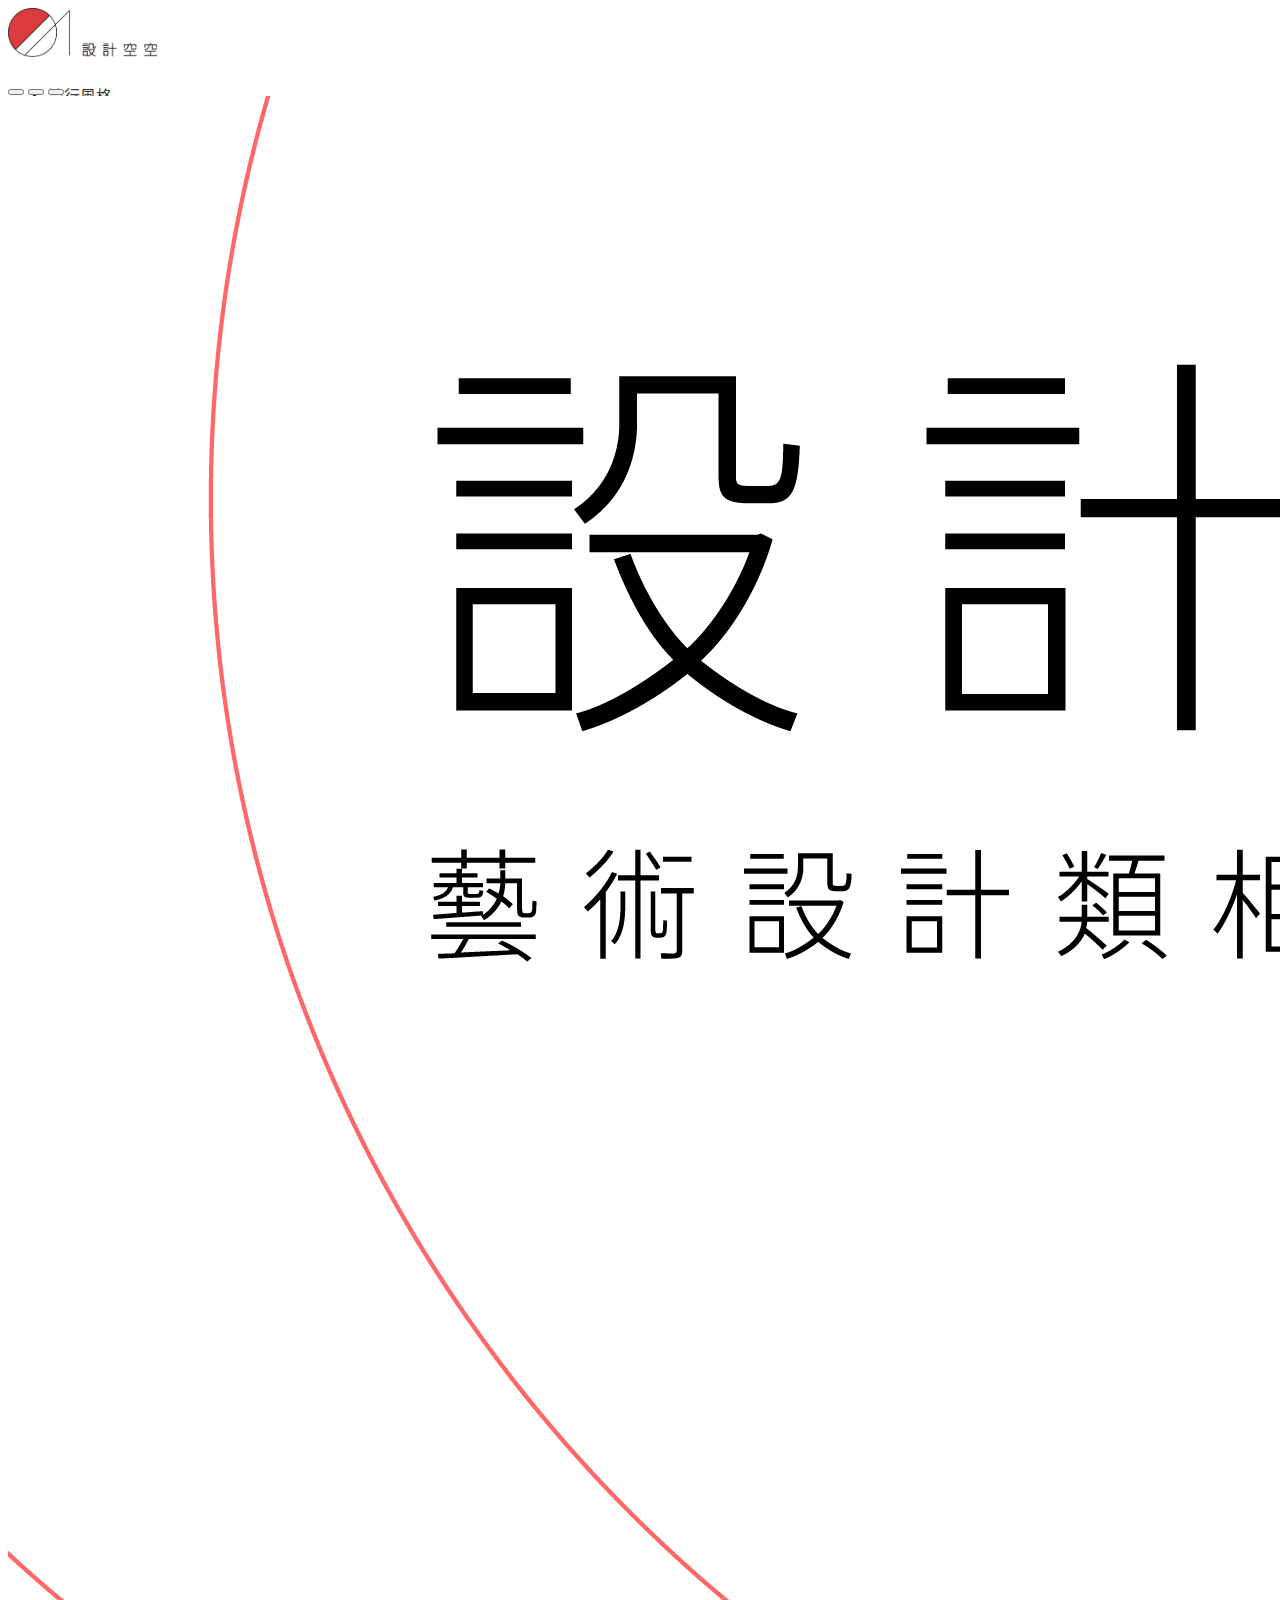
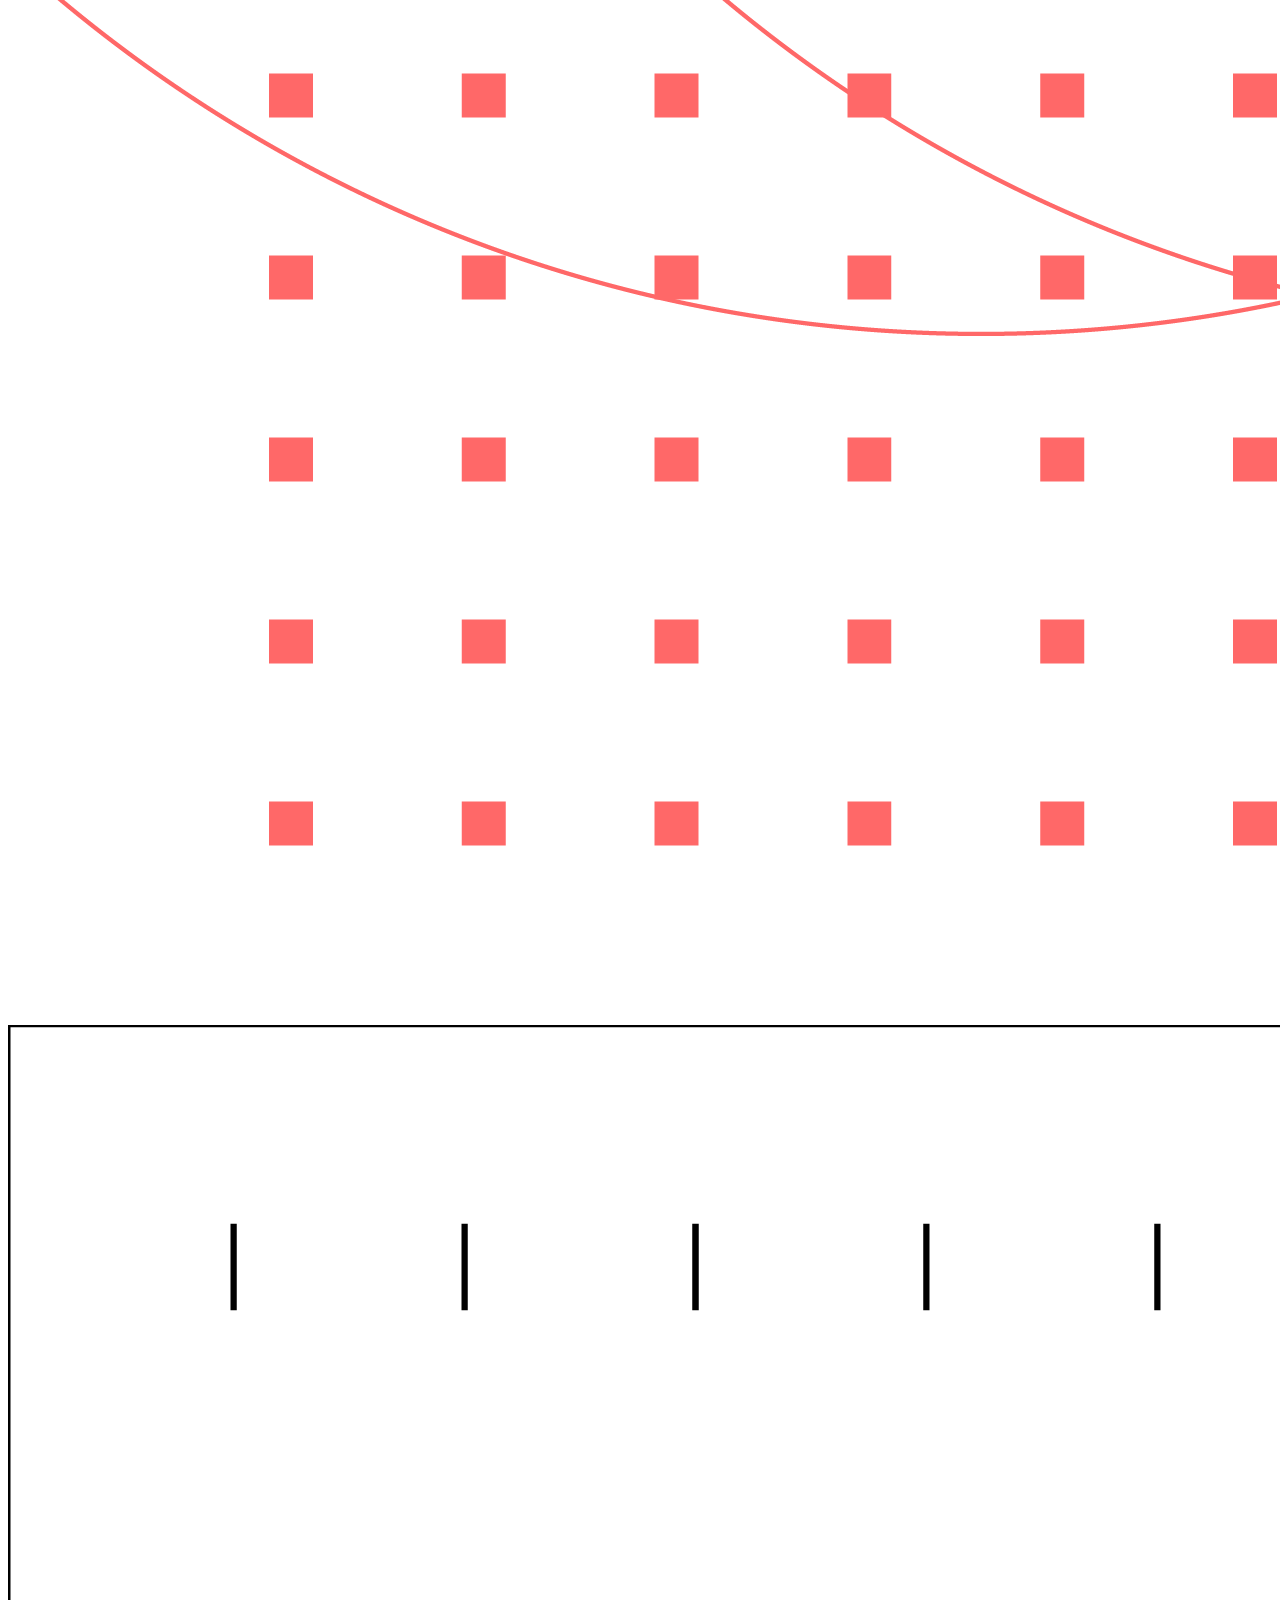
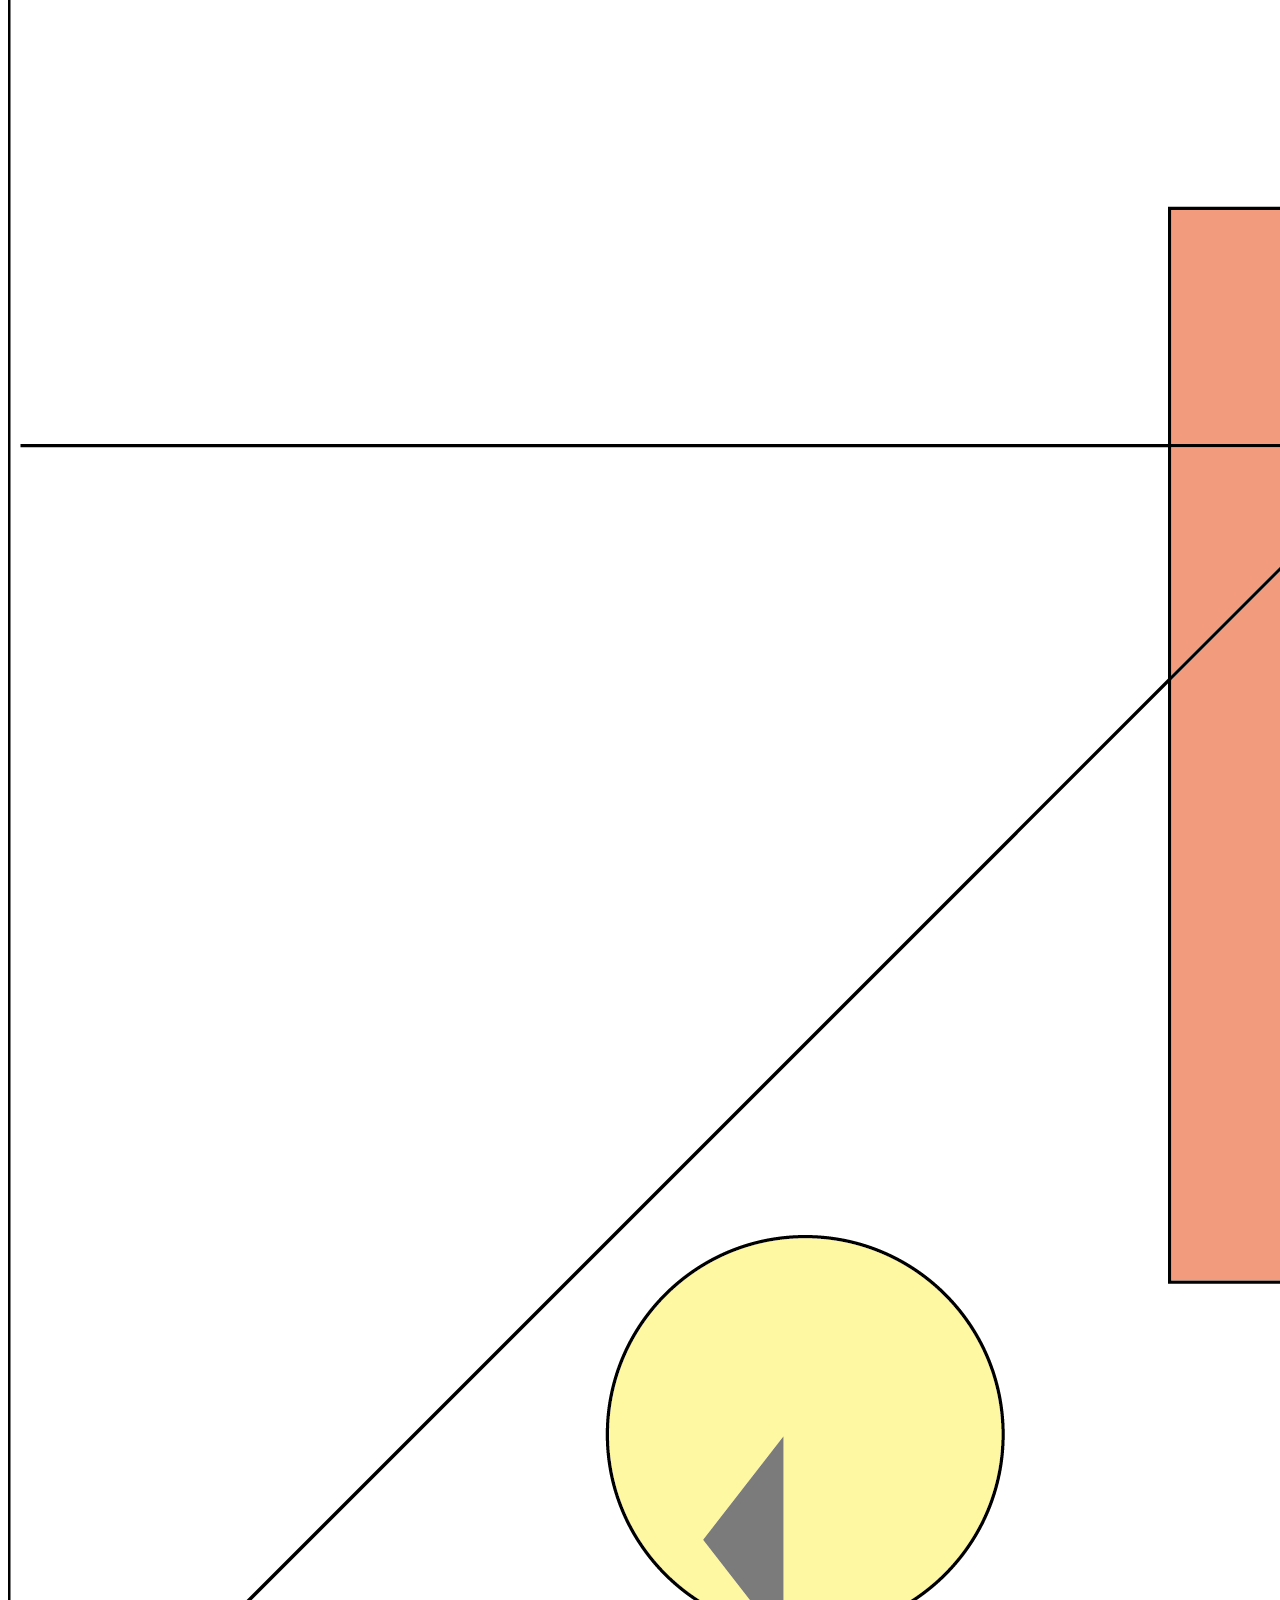
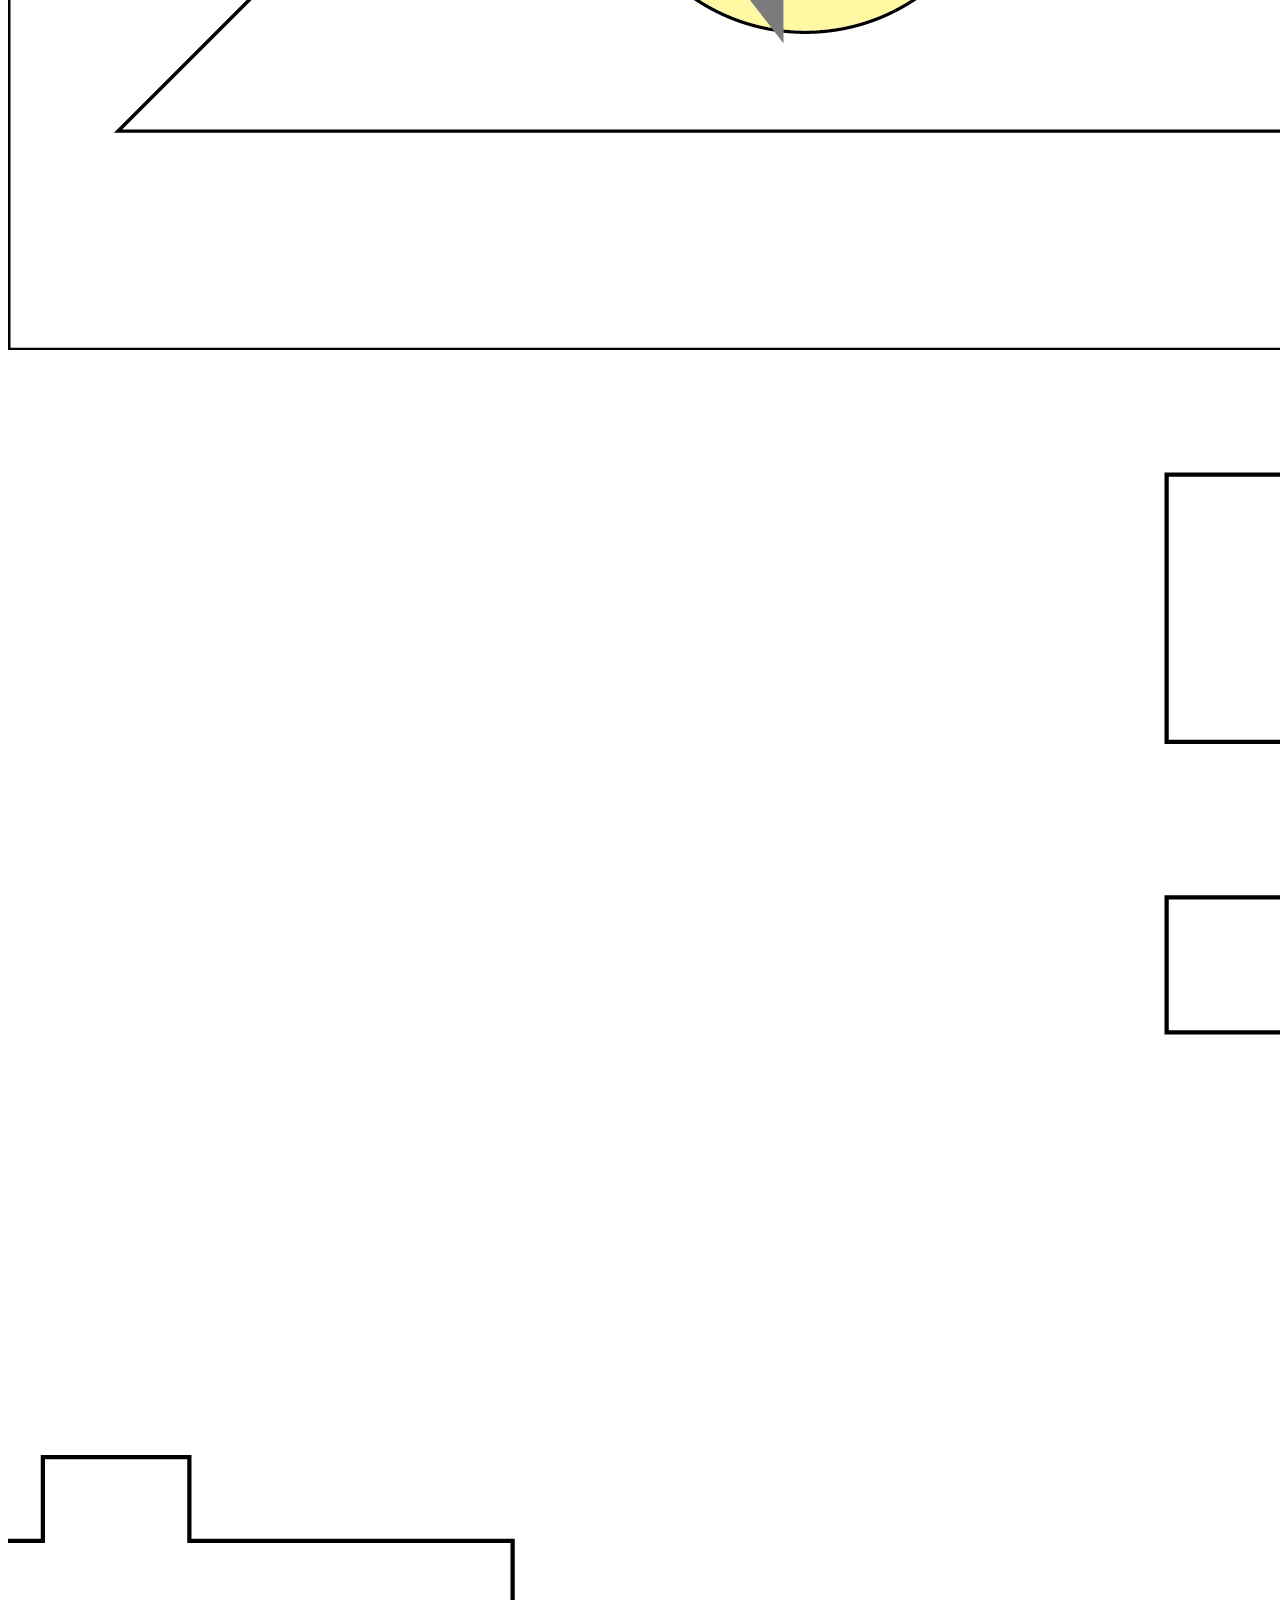
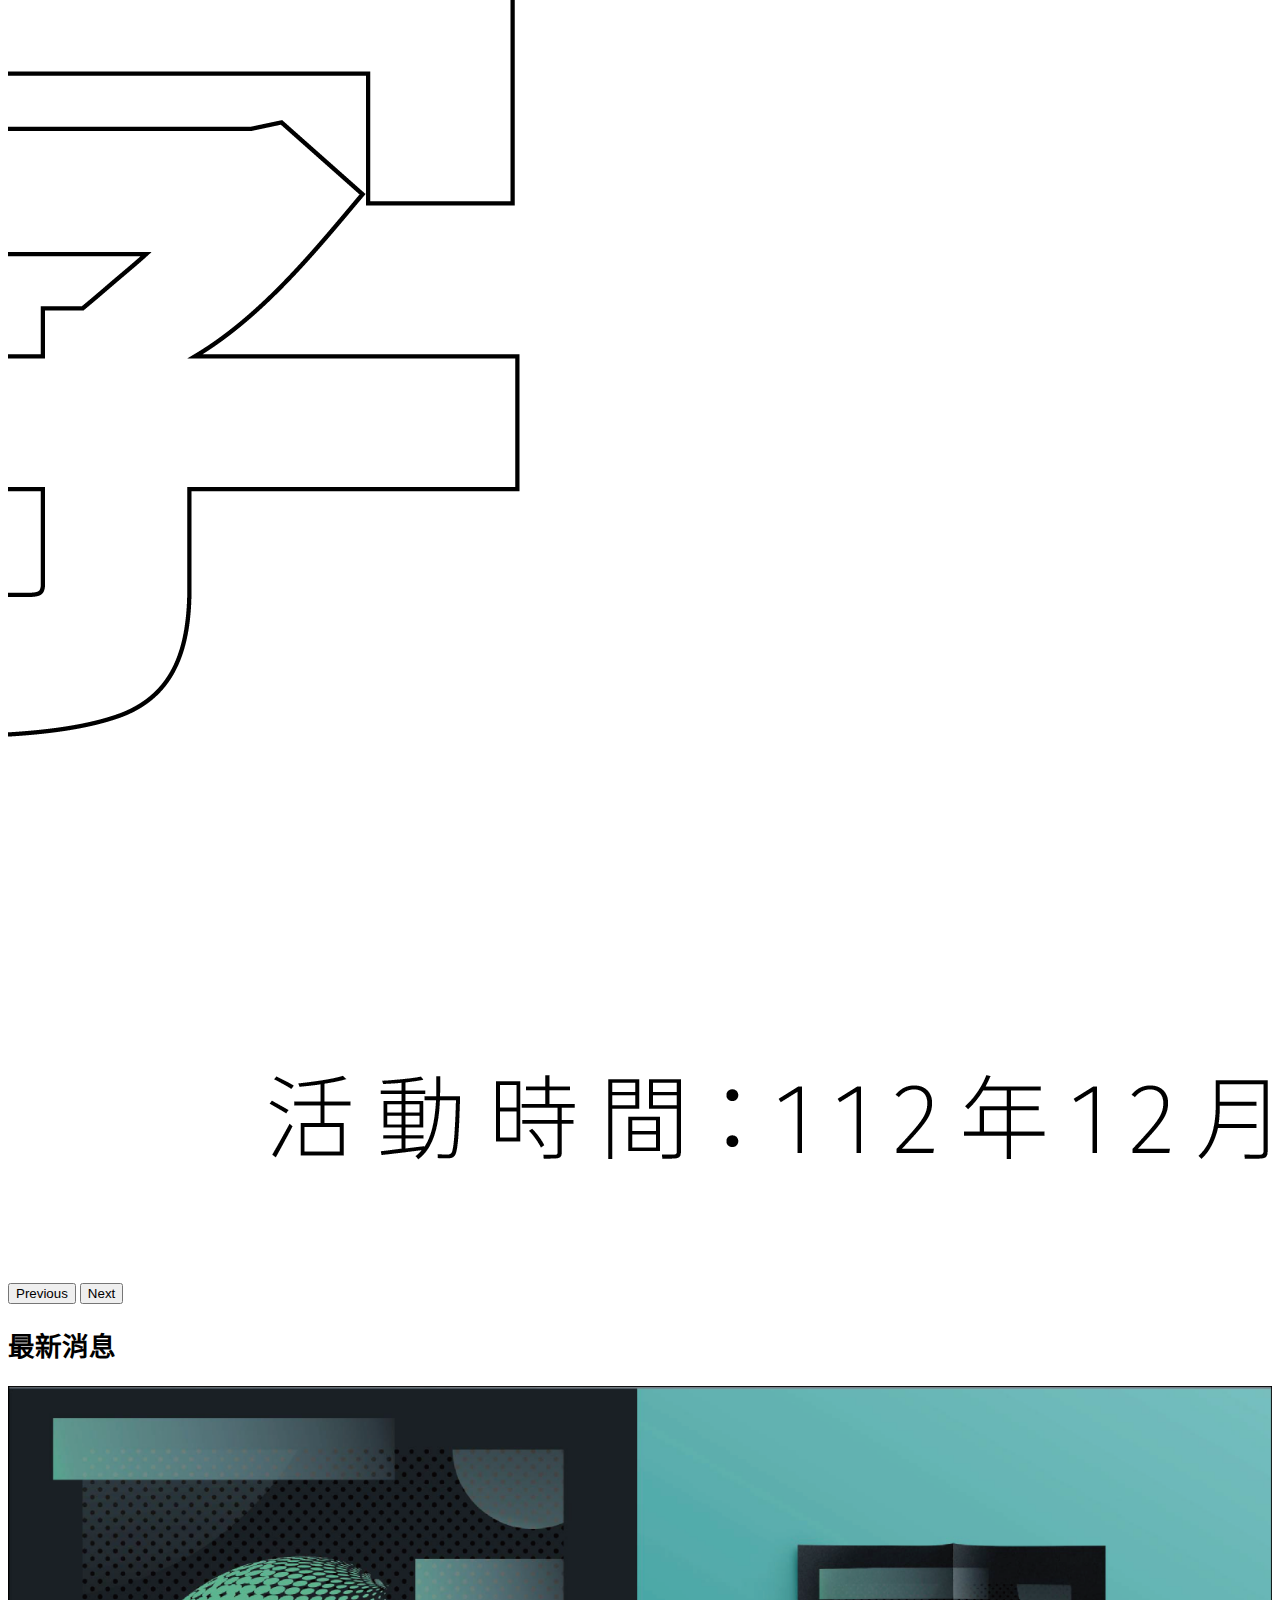
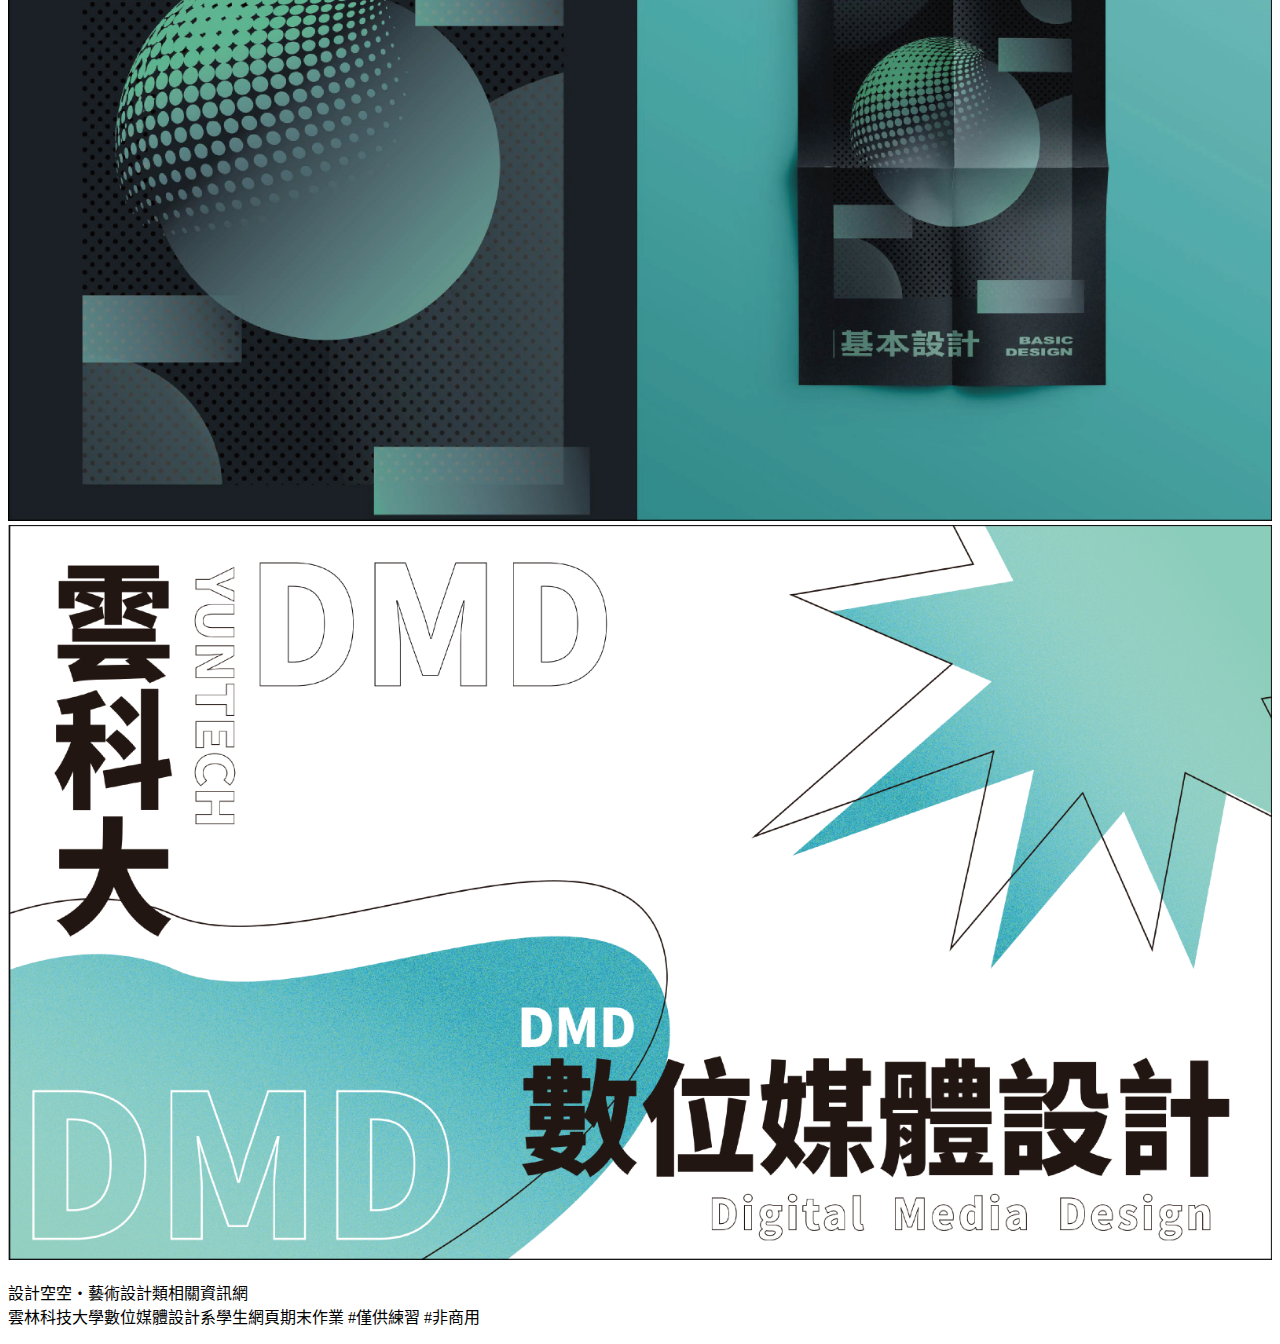
<file: index.html>
<!DOCTYPE html>
<html lang="zh-TW">

<head>
  <meta charset="UTF-8">
  <meta http-equiv="X-UA-Compatible" content="IE=edge">
  <meta name="viewport" content="width=device-width, initial-scale=1.0">
  <style>
    #logo {
      position: absolute;
      height: 55px;
      width: 155px;
      z-index: 3;
      background: transparent;
      border: none;
    }
  </style>
  <title>首頁 / 設計空空</title>
  <link href="https://cdn.jsdelivr.net/npm/bootstrap@5.1.3/dist/css/bootstrap.min.css" rel="stylesheet"
    integrity="sha384-1BmE4kWBq78iYhFldvKuhfTAU6auU8tT94WrHftjDbrCEXSU1oBoqyl2QvZ6jIW3" crossorigin="anonymous">

  <link rel="icon" href="icon.png" type="image/x-icon">

</head>

<body>


  <div class="container-fluid bg-danger p-0 fixed-top">
    <div class="col-12 bg-white" style="height: 70px;">

      <nav class="navbar bg-body-tertiary">
        <div class="container-fluid">
          <button id="logo" onclick="window.location='http://127.0.0.1:5500/design.html'"></button>
          <img src="logo.png" alt="Logo" height="55" class="d-inline-block align-text-top">
          <ul class="nav justify-content-end">

            <li class="nav-item dropdown">
              <a class="nav-link dropdown-toggle" data-bs-toggle="dropdown" href="#" role="button" aria-expanded="false"
                style="color:rgb(63, 63, 63)">流行風格</a>
              <ul class="dropdown-menu">
                <li><a class="dropdown-item" href="reative/index.html">Vaporwave</a></li>
                <li><a class="dropdown-item" href="cyber/cindex.html">Cyberpunk</a></li>
                <li><a class="dropdown-item" href="https://b11035025.wixsite.com/my-site-2">Y2K</a></li>
                <li><a class="dropdown-item" href="Frutiger.html">Frutiger Aero</a>
                </li>
                <li><a class="dropdown-item" href="Ugly.html">New ugly</a></li>
              </ul>
            </li>

            <li class="nav-item">
              <a class="nav-link" href="news.html" style="color:rgb(63, 63, 63)">設計公司</a>
            </li>
            </li>
          </ul>
        </div>
      </nav>
    </div>
  </div>


  <div class="d-flex justify-content-center m-5">
    <div id="carouselExampleDark" class="carousel carousel-dark slide" data-bs-ride="carousel">
      <div class="carousel-indicators">
        <button type="button" data-bs-target="#carouselExampleDark" data-bs-slide-to="0" class="active"
          aria-label="Slide 1"></button>
        <button type="button" data-bs-target="#carouselExampleDark" data-bs-slide-to="1" aria-label="Slide 2"></button>
        <button type="button" data-bs-target="#carouselExampleDark" data-bs-slide-to="2" aria-label="Slide 3"></button>
      </div>
      <div class="carousel-inner">
        <div class="carousel-item active" data-bs-interval="3000">
          <img src="p4.png" class="d-block w-100" alt="0615">
          <div class="carousel-caption d-none d-md-block">
            <!-- <h5>First slide label</h5> -->
            <!-- <p>Some representative placeholder content for the first slide.</p> -->
          </div>
        </div>
        <div class="carousel-item" data-bs-interval="3000">
          <img src="p1.png" class="d-block w-100" alt="0615">
          <div class="carousel-caption d-none d-md-block">
            <!-- <h5>Second slide label</h5> -->
            <!-- <p>Some representative placeholder content for the second slide.</p> -->
          </div>
        </div>
        <div class="carousel-item" data-bs-interval="3000">
          <img src="p5.png" class="d-block w-100" alt="0615">
          <div class="carousel-caption d-none d-md-block">
            <!-- <h5>Third slide label</h5> -->
            <!-- <p>Some representative placeholder content for the third slide.</p> -->
          </div>
        </div>
      </div>
      <button class="carousel-control-prev" type="button" data-bs-target="#carouselExampleDark" data-bs-slide="prev">
        <span class="carousel-control-prev-icon" aria-hidden="true"></span>
        <span class="visually-hidden">Previous</span>
      </button>
      <button class="carousel-control-next" type="button" data-bs-target="#carouselExampleDark" data-bs-slide="next">
        <span class="carousel-control-next-icon" aria-hidden="true"></span>
        <span class="visually-hidden">Next</span>
      </button>
    </div>
  </div>

  <div class="container" style="width: 10vw;">
    <h1><small class="text-body-secondary">最新消息</small></h1>
  </div>

  <div class="d-flex flex-row justify-content-between m-5">
    <a href="https://www.facebook.com/SAofDMD">
      <img src="p2.png" width="100%" alt="0615">
    </a>
    <div style="width: 100px;"></div>
    <a href="https://gcd.yuntech.edu.tw/">
      <img src="p3.png" width="100%" alt="0615">
    </a>
  </div>


  <footer class="footer bg-dark py-5">
    <div class="container px-4 px-lg-5"><div class="small text-center text-muted">
      <p class="text-light">設計空空・藝術設計類相關資訊網
        <br>雲林科技大學數位媒體設計系學生網頁期末作業 #僅供練習 #非商用</p>
      </div>
    </div>
  </footer>

  <script src="https://cdn.jsdelivr.net/npm/bootstrap@5.1.3/dist/js/bootstrap.bundle.min.js"
    integrity="sha384-ka7Sk0Gln4gmtz2MlQnikT1wXgYsOg+OMhuP+IlRH9sENBO0LRn5q+8nbTov4+1p" crossorigin="anonymous">

    </script>
</body>

</html>
</file>
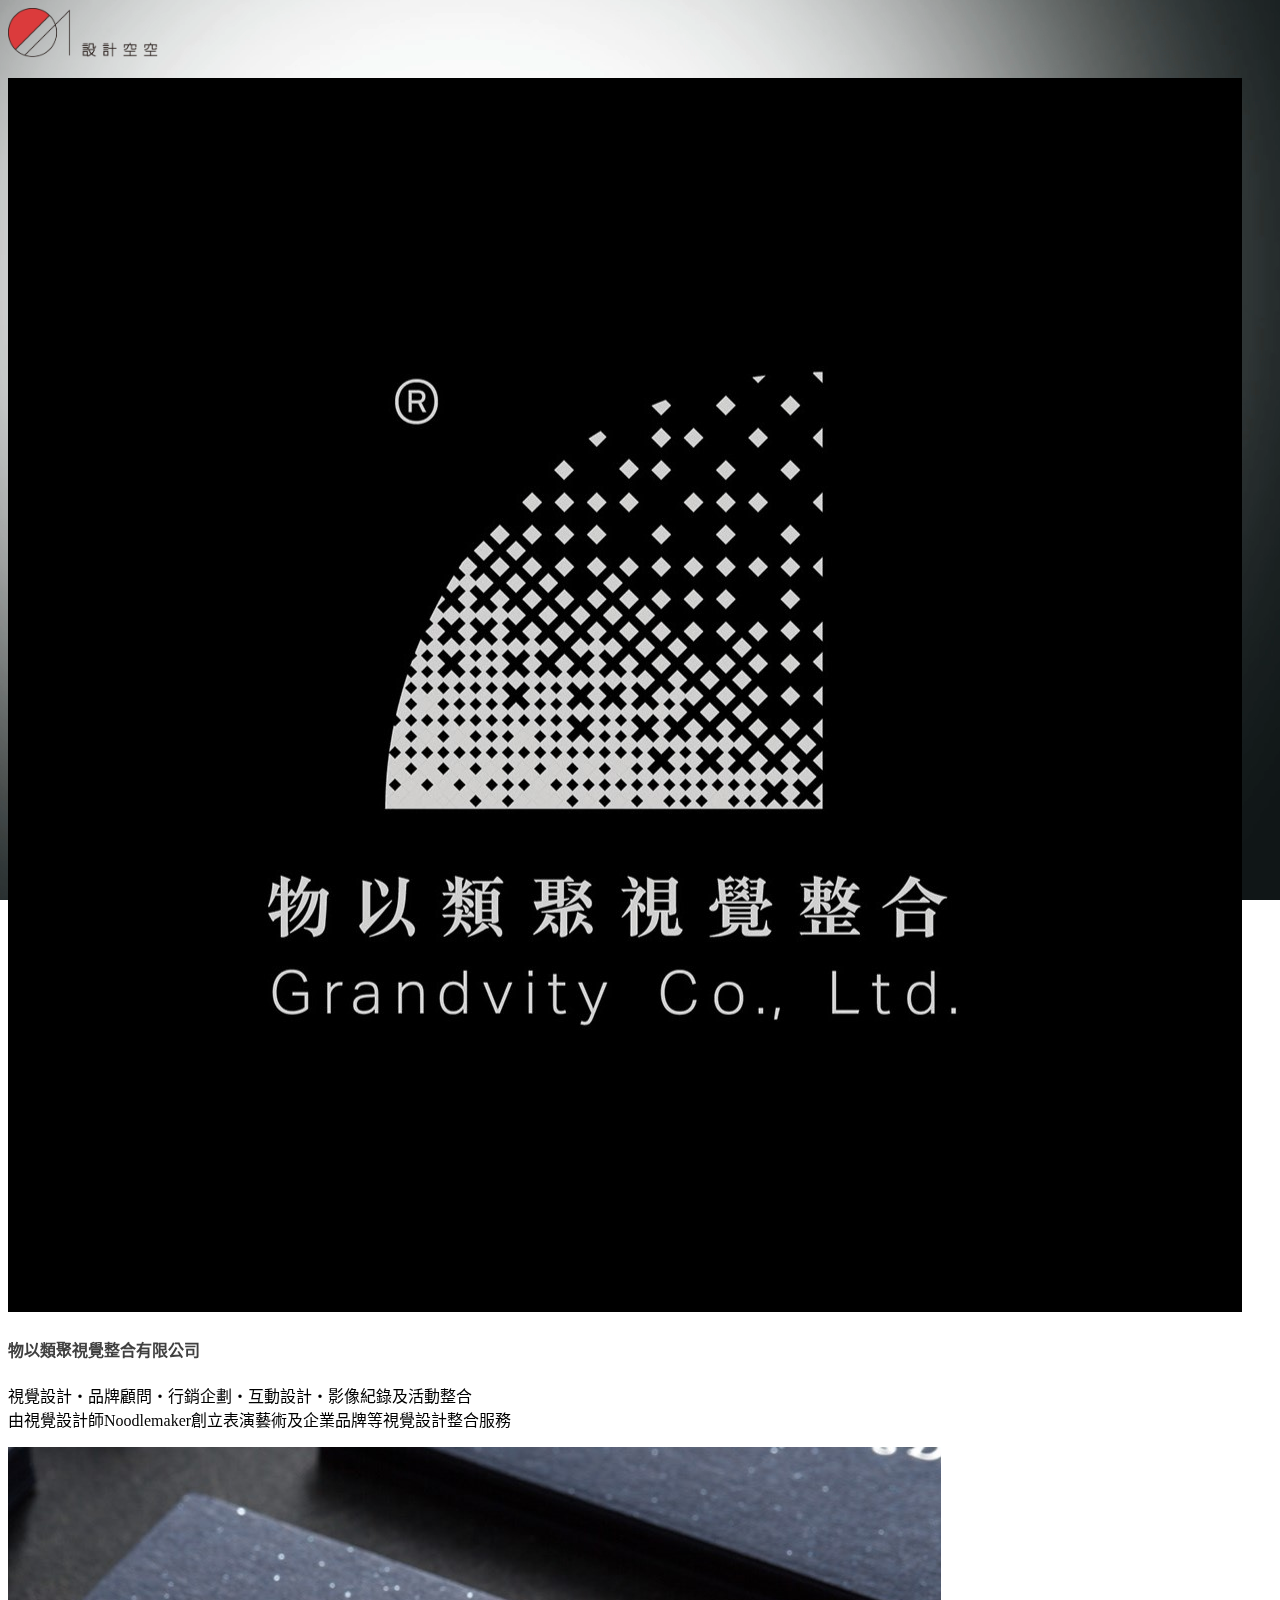
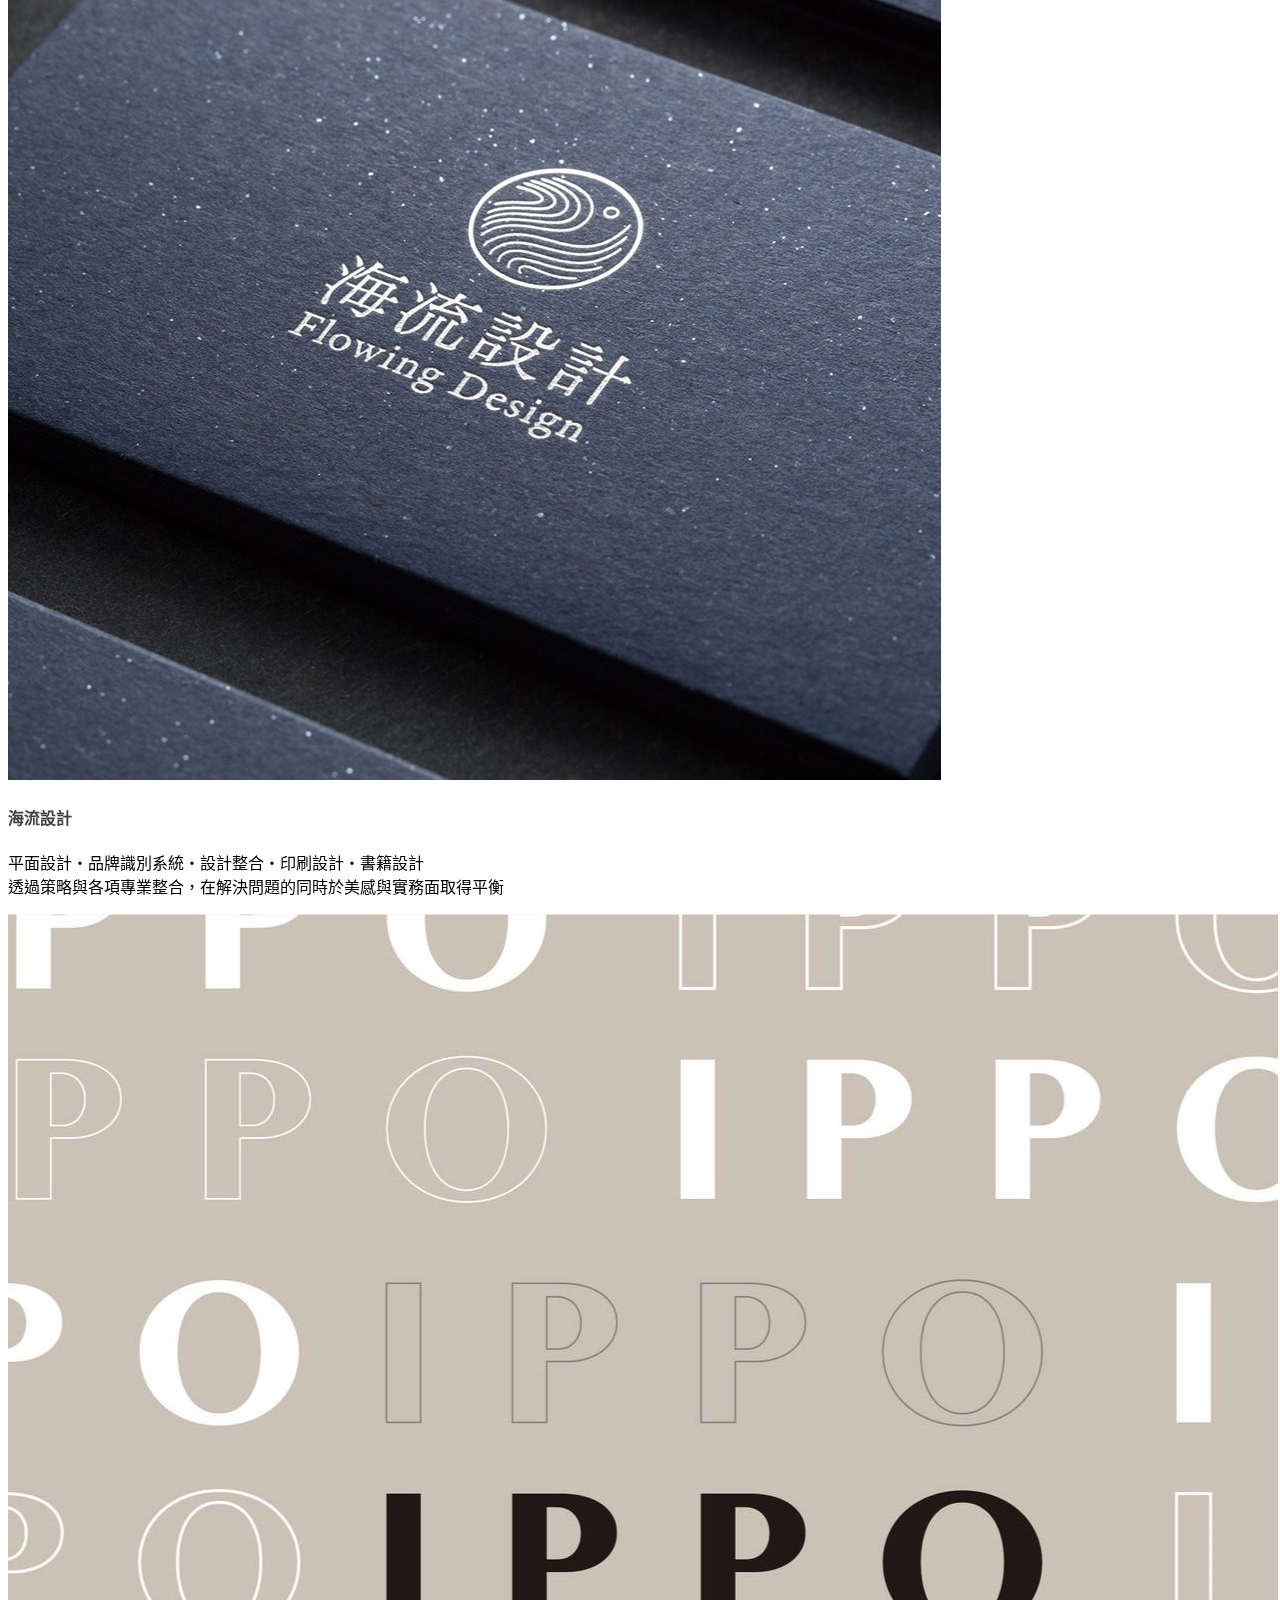
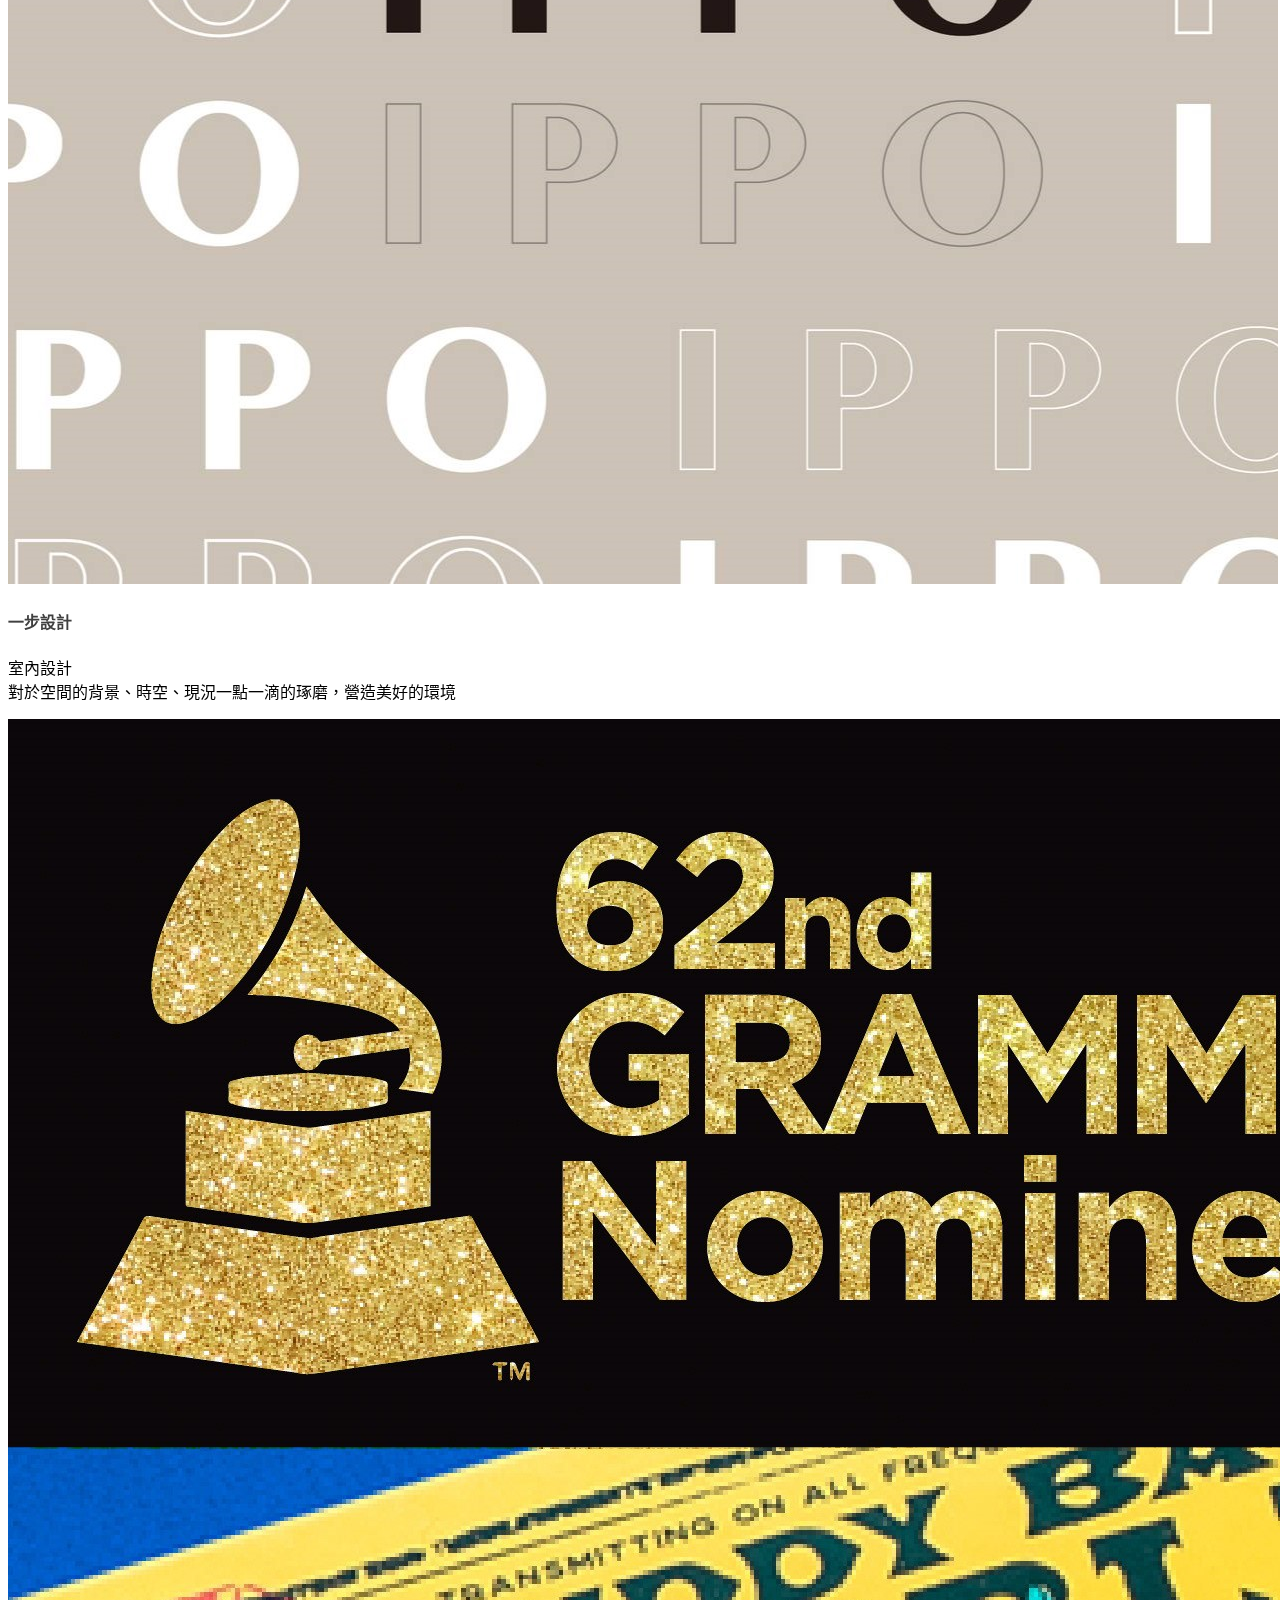
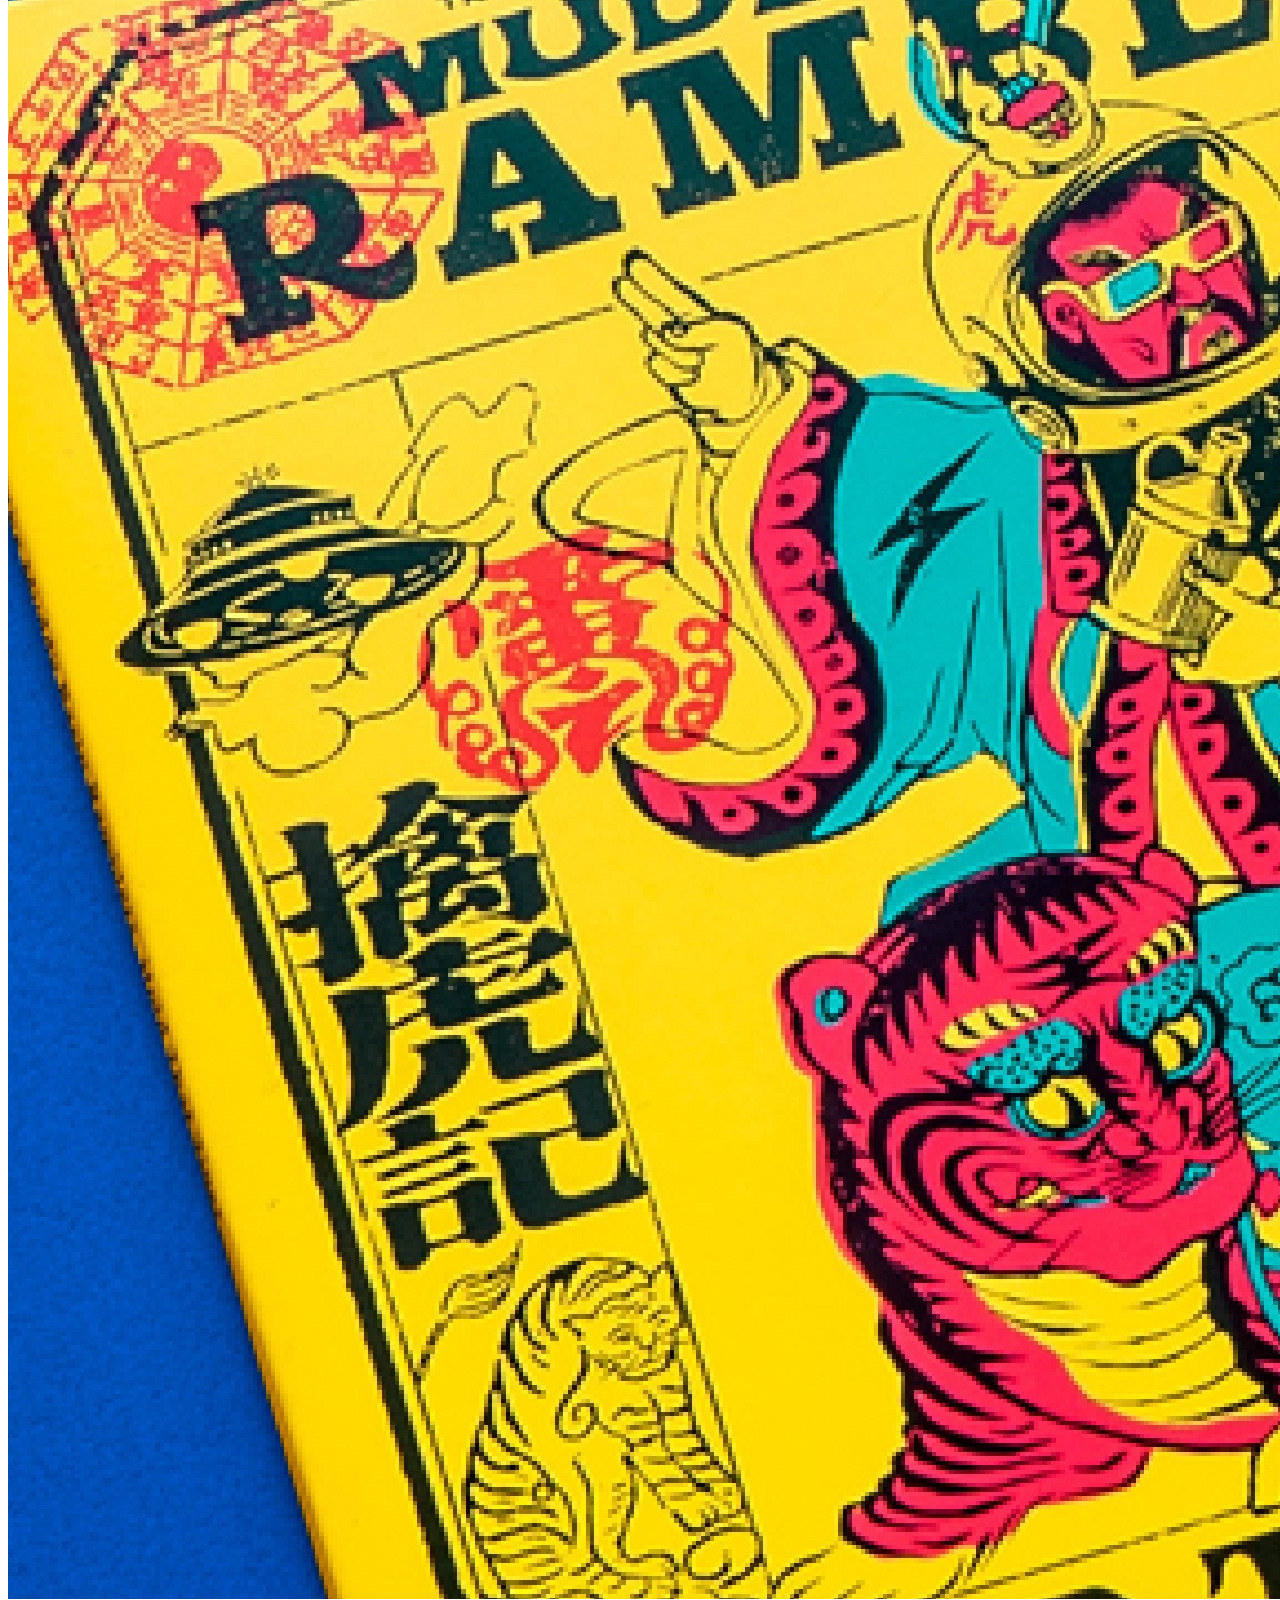
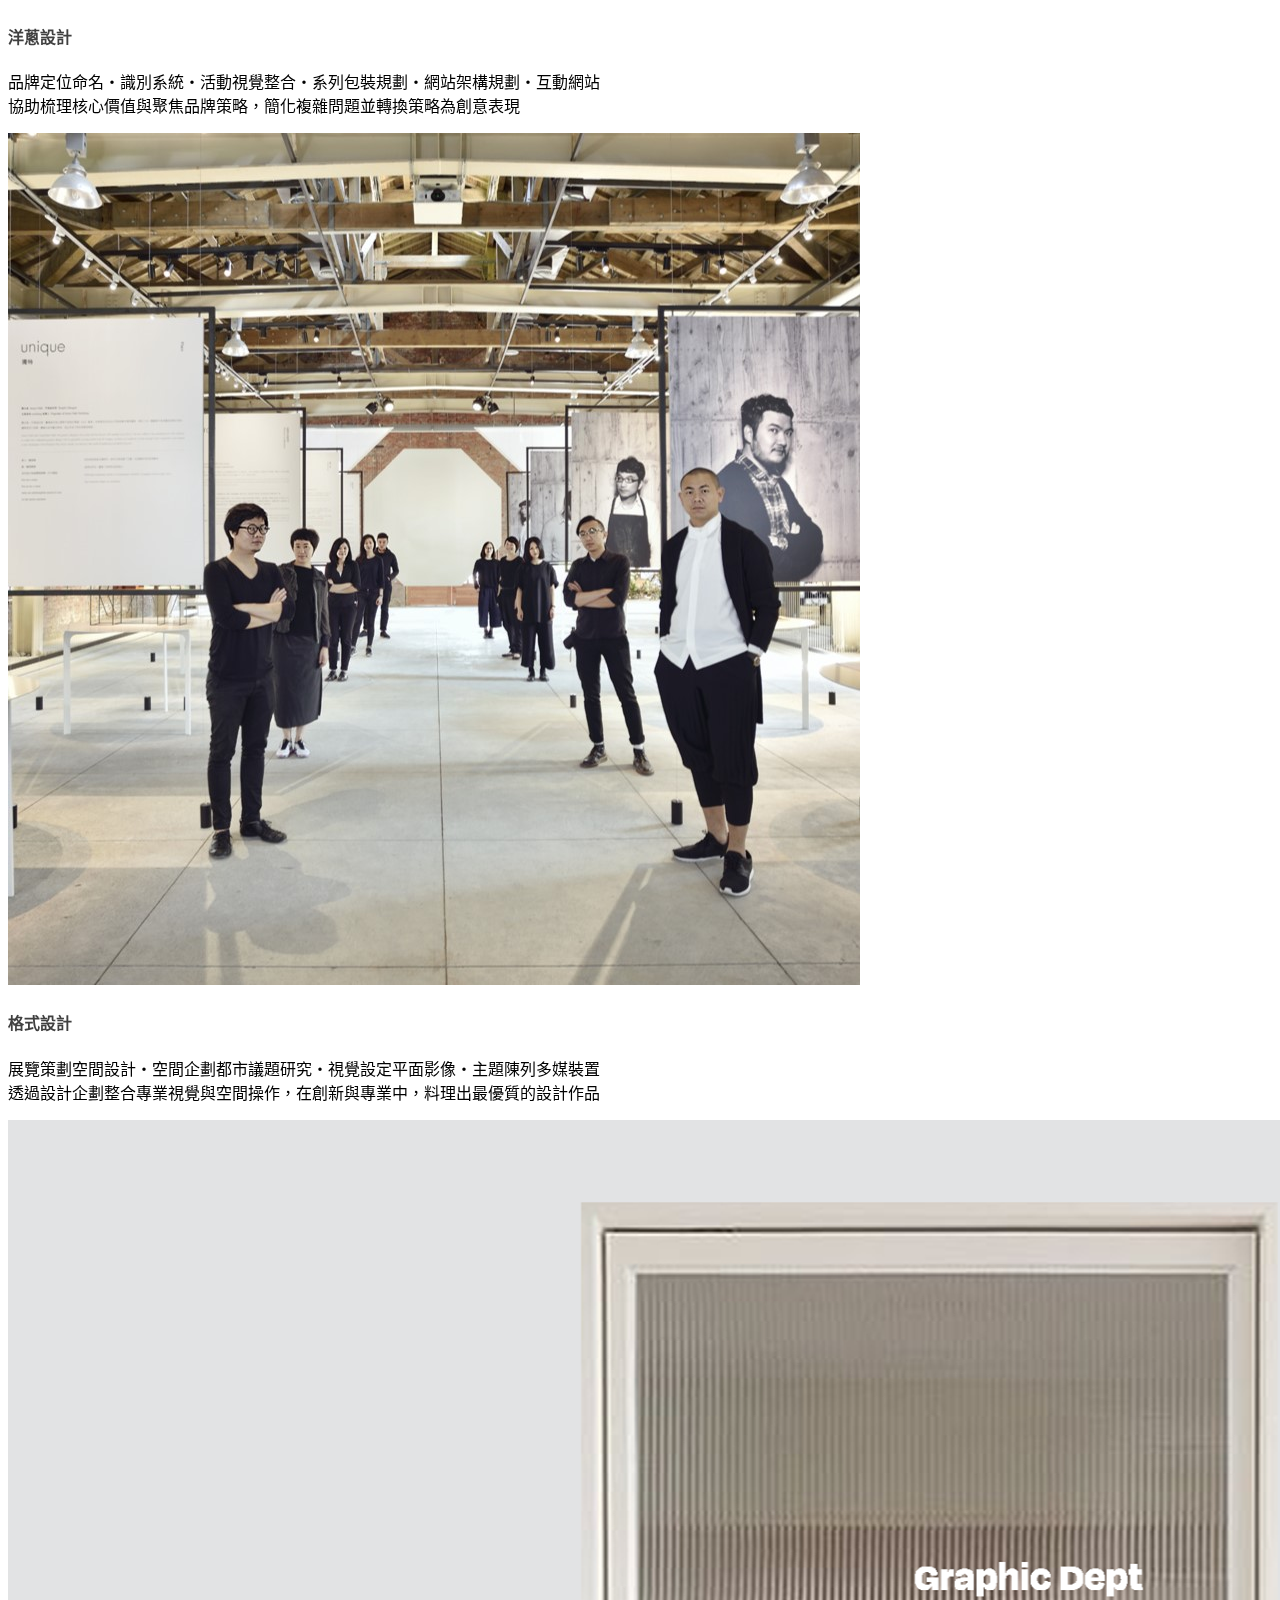
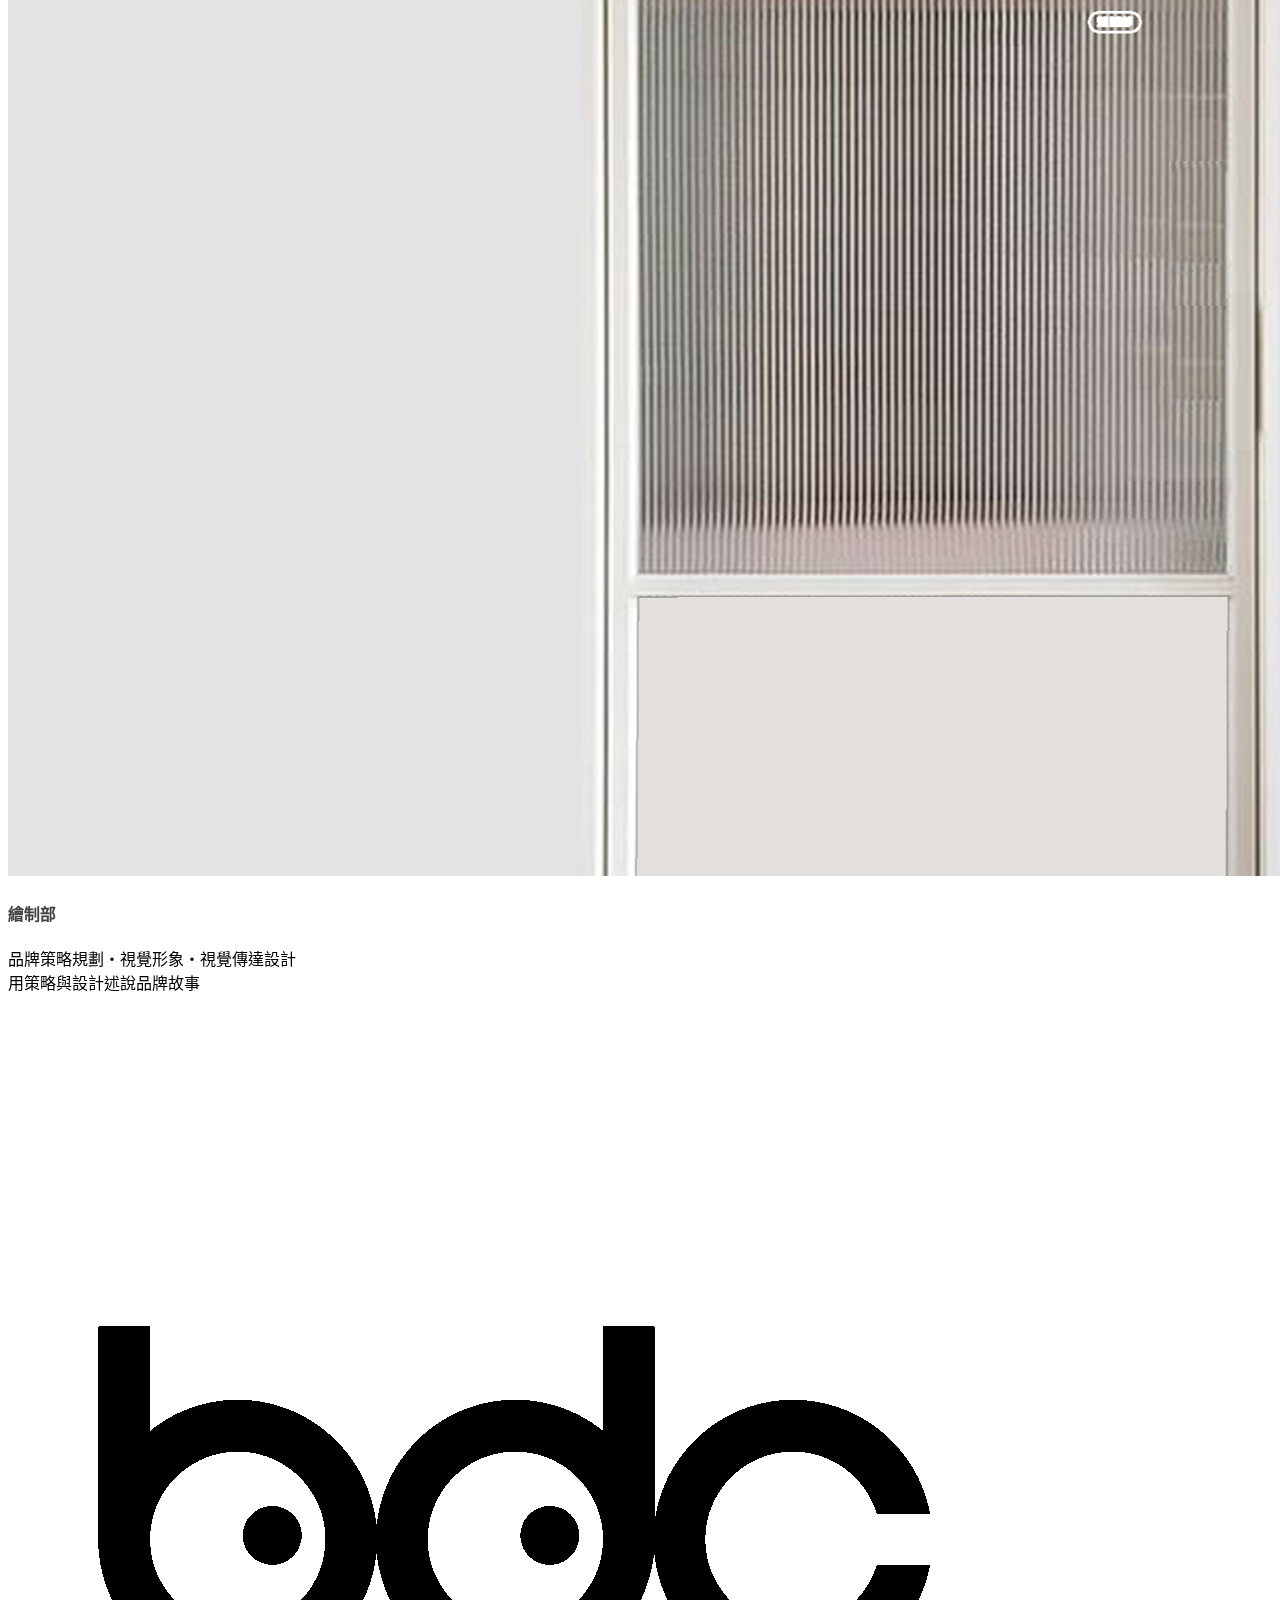
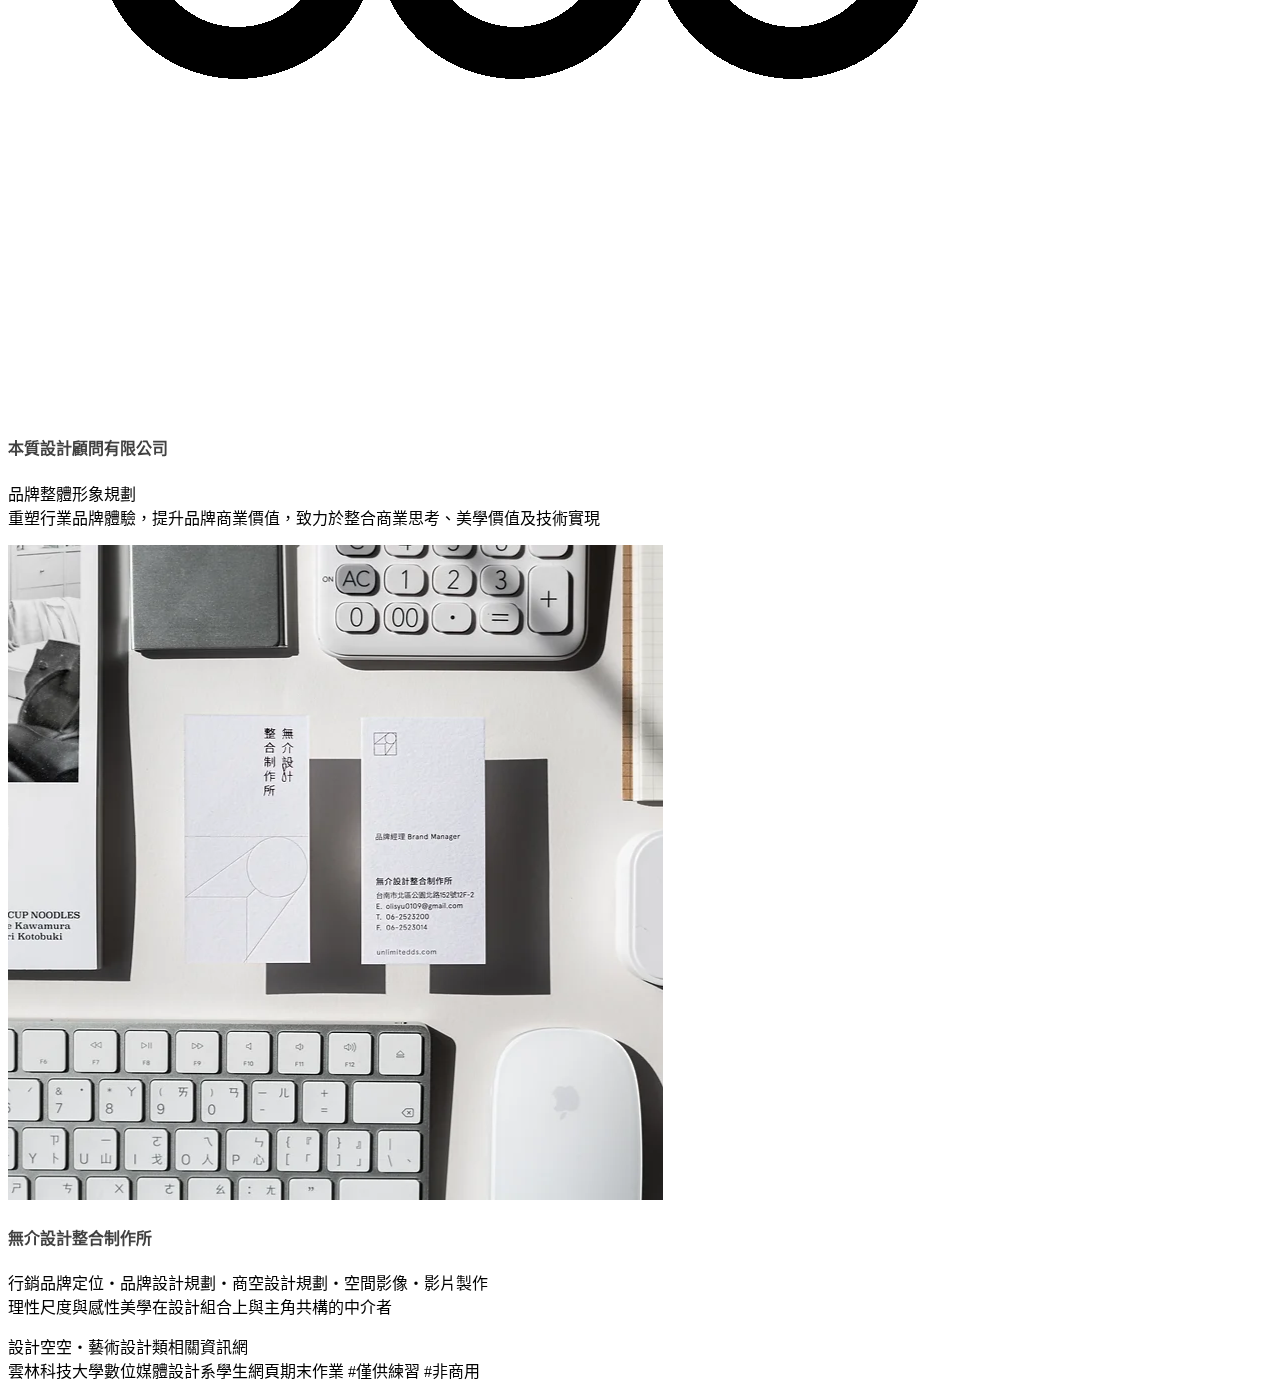
<file: news.html>
<!DOCTYPE html>
<html lang="zh-TW">

<head>
  <meta charset="UTF-8">
  <meta http-equiv="X-UA-Compatible" content="IE=edge">
  <meta name="viewport" content="width=device-width, initial-scale=1.0">
  <style>
    #logo {
      position: absolute;
      height: 55px;
      width: 155px;
      z-index: 3;
      background: transparent;
      border: none;
    }

    video {
      position: fixed;
      top: 0;
      left: 0;
      width: 100%;
      height: 100%;
      object-fit: cover;
      z-index: -1; /* Ensure the video stays behind other content */
    }

  </style>
  <title>設計公司 / 設計空空 </title>
  <link href="https://cdn.jsdelivr.net/npm/bootstrap@5.1.3/dist/css/bootstrap.min.css" rel="stylesheet"
    integrity="sha384-1BmE4kWBq78iYhFldvKuhfTAU6auU8tT94WrHftjDbrCEXSU1oBoqyl2QvZ6jIW3" crossorigin="anonymous">

  <link rel="icon" href="icon.png" type="image/x-icon">

</head>

<body>
  <div class="container-fluid bg-danger p-0 fixed-top">
    <div class="col-12 bg-white" style="height: 70px;">

      <nav class="navbar bg-body-tertiary">
        <div class="container-fluid">
          <button id="logo" onclick="window.location='index.html'"></button>
          <img src="logo.png" alt="Logo" height="55" class="d-inline-block align-text-top">
        </div>
      </nav>
    </div>
  </div>


  <div class="container">
    <div class="row row-cols-1 row-cols-md-2 g-4">
      <div class="col">
        <div class="card">
          <img src="img/grandvity.jpg" class="card-img-top"
            alt="...">
          <div class="card-body">
            <a href="https://grandvity.com/" style="color: rgb(64, 64, 64) ;text-decoration: none">
              <h4><b>物以類聚視覺整合有限公司</b></h4>
            </a>
            <p class="card-text">視覺設計・品牌顧問・行銷企劃・互動設計・影像紀錄及活動整合
              <br>由視覺設計師Noodlemaker創立表演藝術及企業品牌等視覺設計整合服務
            </p>
          </div>
        </div>
      </div>
      <div class="col">
        <div class="card">
          <img src="img/flowing.jpg" class="card-img-top"
            alt="...">
          <div class="card-body">
            <a href="https://flowingdesign.co/" style="color: rgb(64, 64, 64);text-decoration: none">
              <h4 class="card-title"><b>海流設計</b></h4>
            </a>
            <p class="card-text"> 平面設計・品牌識別系統・設計整合・印刷設計・書籍設計
              <br>透過策略與各項專業整合，在解決問題的同時於美感與實務面取得平衡
            </p>
          </div>
        </div>
      </div>
      <div class="col">
        <div class="card">
          <img src="img/ippo.jpg" class="card-img-top"
            alt="...">
          <div class="card-body">
            <a href="https://www.facebook.com/IPPOdesign.official/" style="color: rgb(64, 64, 64);text-decoration: none">
              <h4 class="card-title"><b>一步設計</b></h4>
            </a>
            <p class="card-text">室內設計
              <br>對於空間的背景、時空、現況一點一滴的琢磨，營造美好的環境
            </p>
          </div>
        </div>
      </div>
      <div class="col">
        <div class="card">
          <img src="img/onion.jpg" class="card-img-top"
            alt="...">
          <div class="card-body">
            <a href="https://oniondesign.com.tw/" style="color: rgb(64, 64, 64);text-decoration: none">
              <h4 class="card-title"><b>洋蔥設計</b></h4>
            </a>
            <p class="card-text">品牌定位命名・識別系統・活動視覺整合・系列包裝規劃・網站架構規劃・互動網站
              <br>協助梳理核心價值與聚焦品牌策略，簡化複雜問題並轉換策略為創意表現
            </p>
          </div>
        </div>
      </div>
      <div class="col">
        <div class="card">
          <img src="img/curating.jpg" class="card-img-top"
            alt="...">
          <div class="card-body">
            <a href="http://www.informat-design.com.tw/" style="color: rgb(64, 64, 64);text-decoration: none">
              <h4 class="card-title"><b>格式設計</b></h4>
            </a>
            <p class="card-text">展覽策劃空間設計・空間企劃都市議題研究・視覺設定平面影像・主題陳列多媒裝置
              <br>透過設計企劃整合專業視覺與空間操作，在創新與專業中，料理出最優質的設計作品
            </p>
          </div>
        </div>
      </div>
      <div class="col">
        <div class="card">
          <img src="img/dpt.png" class="card-img-top"
            alt="...">
          <div class="card-body">
            <a href="https://graphicdpt.design/" style="color: rgb(64, 64, 64);text-decoration: none">
              <h4 class="card-title"><b>繪制部</b></h4>
            </a>
            <p class="card-text">品牌策略規劃・視覺形象・視覺傳達設計
              <br>用策略與設計述說品牌故事
            </p>
          </div>
        </div>
      </div>
      <div class="col">
        <div class="card">
          <img src="img/7.gif" class="card-img-top"
            alt="...">
          <div class="card-body">
            <a href="https://www.benzhi.com.tw/" style="color: rgb(64, 64, 64);text-decoration: none">
              <h4 class="card-title"><b>本質設計顧問有限公司</b></h4>
            </a>
            <p class="card-text">品牌整體形象規劃
              <br>重塑行業品牌體驗，提升品牌商業價值，致力於整合商業思考、美學價值及技術實現
            </p>
          </div>
        </div>
      </div>
      <div class="col">
        <div class="card">
          <img src="img/unlimited.png" class="card-img-top"
            alt="...">
          <div class="card-body">
            <a href="https://www.unlimitedds.com/" style="color: rgb(64, 64, 64);text-decoration: none">
              <h4 class="card-title"><b>無介設計整合制作所</b></h4>
            </a>
            <p class="card-text">行銷品牌定位・品牌設計規劃・商空設計規劃・空間影像・影片製作
              <br>理性尺度與感性美學在設計組合上與主角共構的中介者
            </p>
          </div>
        </div>
      </div>

    </div>
  </div>

  <video autoplay loop muted>
    <source src="img/bg1.mp4" type="video/mp4">
  </video>

  <footer class="footer bg-dark py-5">
    <div class="container px-4 px-lg-5"><div class="small text-center text-muted">
      <p class="text-light">設計空空・藝術設計類相關資訊網
        <br>雲林科技大學數位媒體設計系學生網頁期末作業 #僅供練習 #非商用</p>
      </div>
    </div>
  </footer>

  <script src="https://cdn.jsdelivr.net/npm/bootstrap@5.1.3/dist/js/bootstrap.bundle.min.js"
    integrity="sha384-ka7Sk0Gln4gmtz2MlQnikT1wXgYsOg+OMhuP+IlRH9sENBO0LRn5q+8nbTov4+1p" crossorigin="anonymous">
    </script>
</body>

</html>
</file>
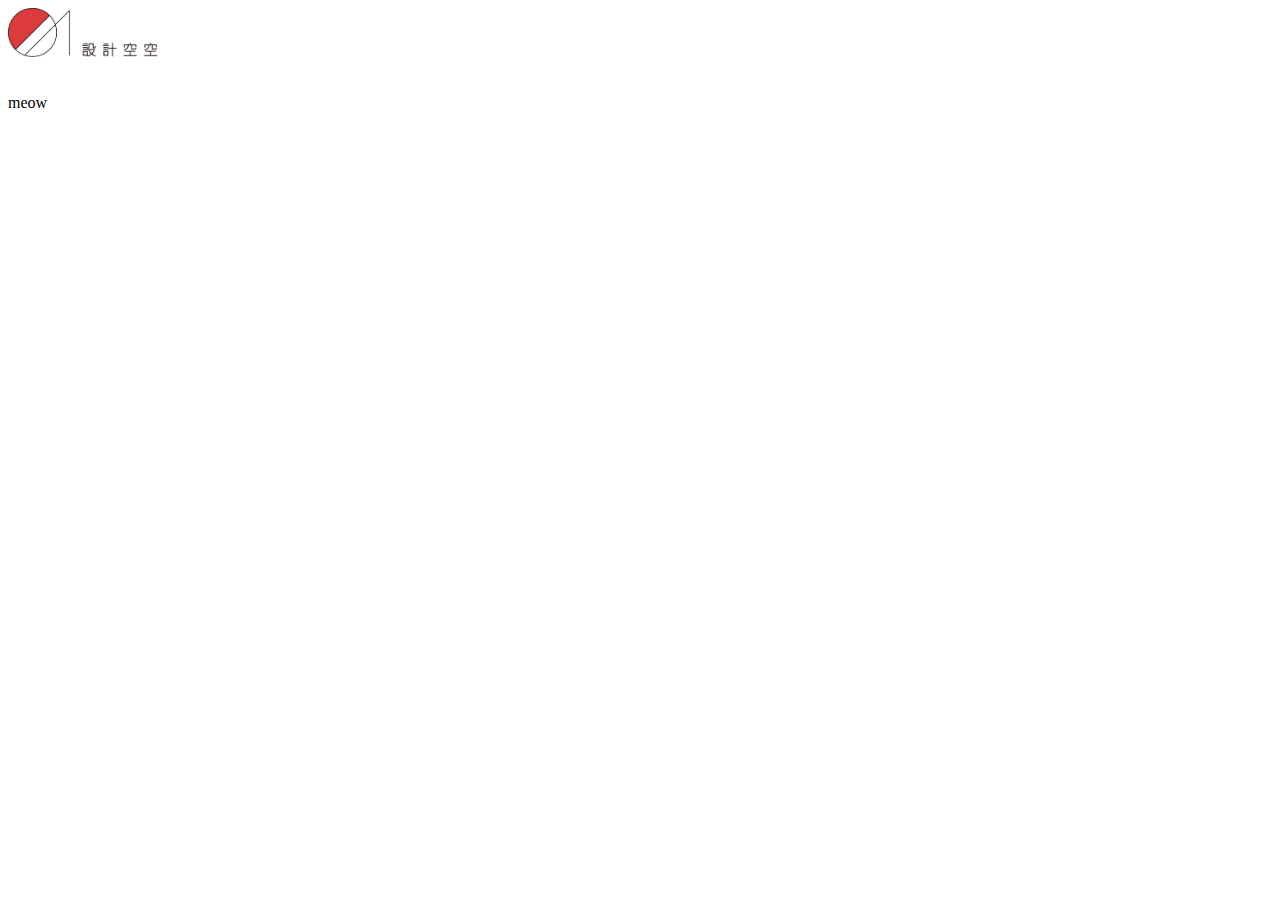
<file: Vaporwave.html>
<!DOCTYPE html>
<html lang="zh-TW">

<head>
  <meta charset="UTF-8">
  <meta http-equiv="X-UA-Compatible" content="IE=edge">
  <meta name="viewport" content="width=device-width, initial-scale=1.0">
  <style>
    #logo {
      position: absolute;
      height: 55px;
      width: 155px;
      z-index: 3;
      background: transparent;
      border: none;
    }

   

  </style>
  <title>蒸氣波Vaporwave / 設計空空 </title>
  <link href="https://cdn.jsdelivr.net/npm/bootstrap@5.1.3/dist/css/bootstrap.min.css" rel="stylesheet"
    integrity="sha384-1BmE4kWBq78iYhFldvKuhfTAU6auU8tT94WrHftjDbrCEXSU1oBoqyl2QvZ6jIW3" crossorigin="anonymous">

  <link rel="icon" href="icon.png" type="image/x-icon">
</head>

  <body>
    <div class="container-fluid bg-danger p-0 fixed-top">
      <div class="col-12 bg-white" style="height: 70px;">
  
        <nav class="navbar bg-body-tertiary">
          <div class="container-fluid">
            <button id="logo" onclick="window.location='http://127.0.0.1:5500/index.html'"></button>
            <img src="logo.png" alt="Logo" height="55" class="d-inline-block align-text-top">
          </div>
        </nav>
      </div>
    </div>

    

    <footer class="footer bg-dark py-2">
        <div class="container">
          <p class="text-light">meow</p>
        </div>
      </footer>
    
      <script src="https://cdn.jsdelivr.net/npm/bootstrap@5.1.3/dist/js/bootstrap.bundle.min.js"
        integrity="sha384-ka7Sk0Gln4gmtz2MlQnikT1wXgYsOg+OMhuP+IlRH9sENBO0LRn5q+8nbTov4+1p" crossorigin="anonymous">
        </script>
    </body>
    
    </html>
</file>
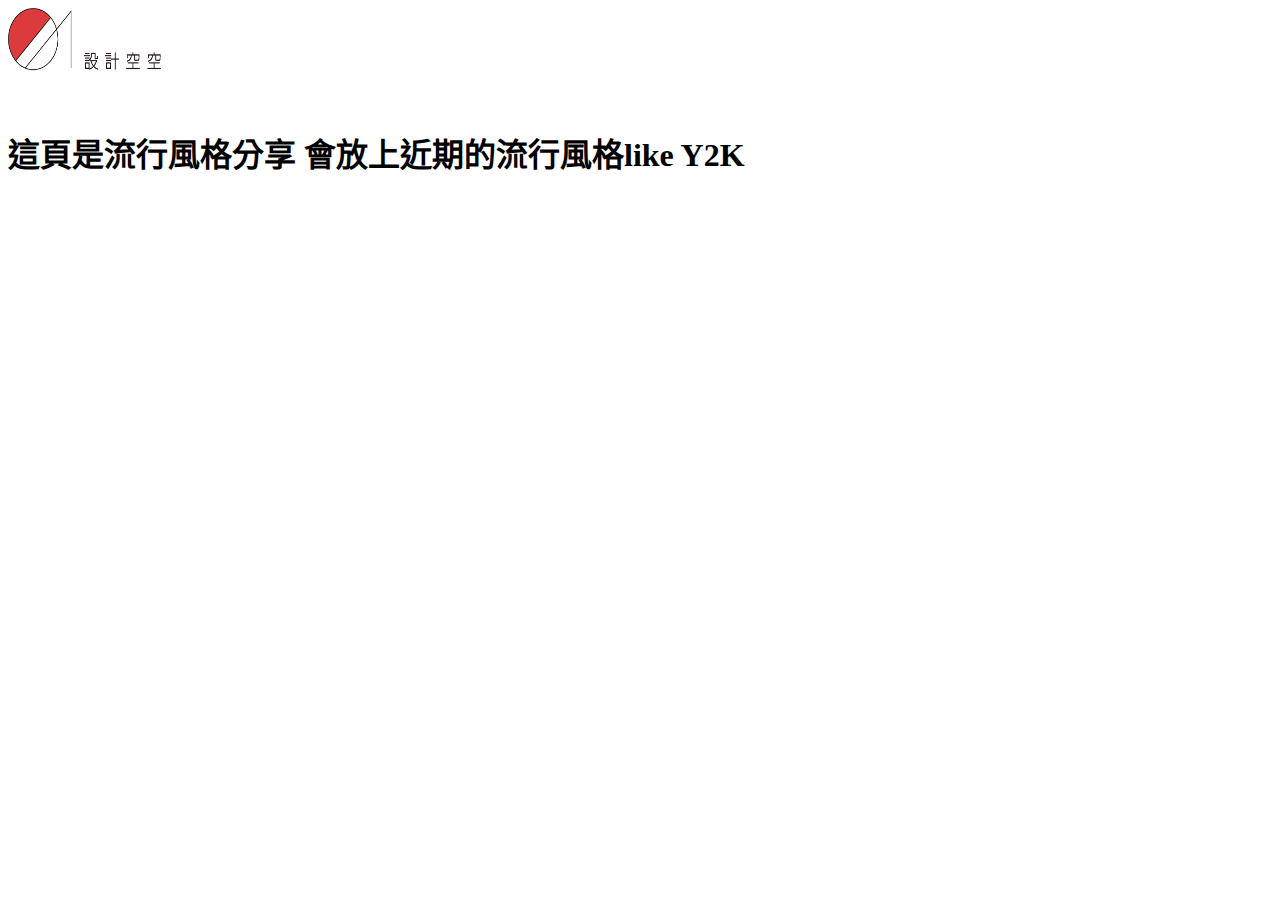
<file: work.html>
<!DOCTYPE html>
<html lang="zh-TW">
<head>
    <meta charset="UTF-8">
    <meta http-equiv="X-UA-Compatible" content="IE=edge">
    <meta name="viewport" content="width=device-width, initial-scale=1.0">
    <title>流行風格 / 設計空空 </title>
</head>
<body>
    
    <div class="col-12 bg-white"  style="height: 100px;">
                
        <nav class="navbar bg-body-tertiary">
            <div class="container-fluid">
              <a class="navbar-brand" href="http://127.0.0.1:5500/design.html">
                <img src="logo.png" alt="Logo" width="160" height="70" class="d-inline-block align-text-top">
                
              </a>
            </div>
          </nav>
    </div>
    <h1>這頁是流行風格分享 會放上近期的流行風格like Y2K</h1>



    <script src="https://cdn.jsdelivr.net/npm/bootstrap@5.1.3/dist/js/bootstrap.bundle.min.js" 
    integrity="sha384-ka7Sk0Gln4gmtz2MlQnikT1wXgYsOg+OMhuP+IlRH9sENBO0LRn5q+8nbTov4+1p" crossorigin="anonymous">
</body>
</html>
</file>
